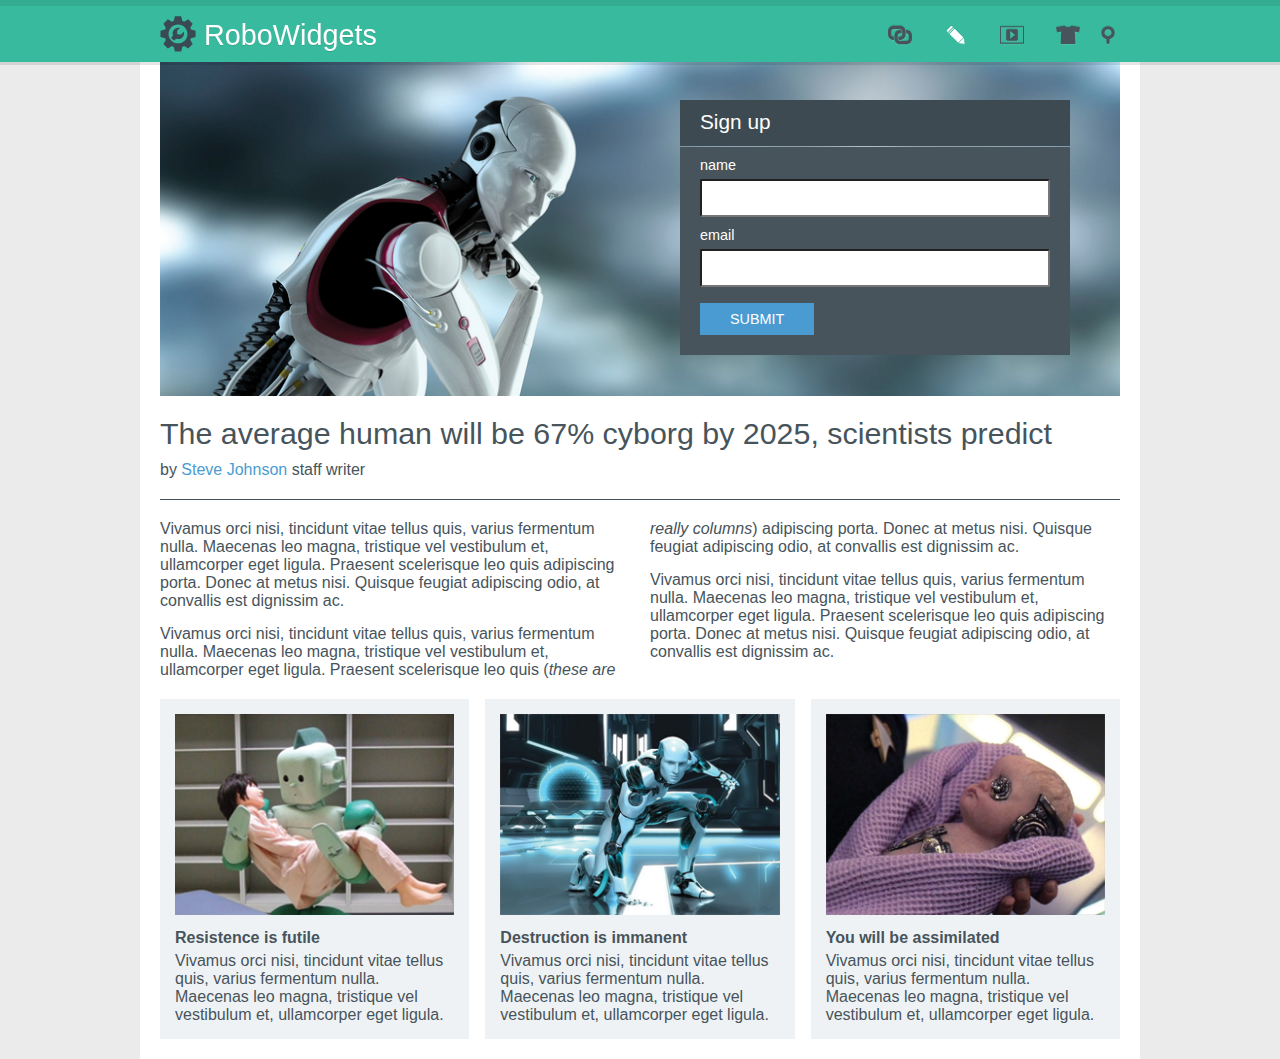
<file: index.html>
<!DOCTYPE HTML>
<html lang="en">
<head>

    <!-- meta -->
    <meta charset="UTF-8">
    <meta name="viewport" content="width=device-width">

    <link rel="shortcut icon" href="img/logo.png" type="image/x-icon" />
    <title>RoboWidgets</title>
    <meta name="description" content="Exquisite desserts for your special occassion.">

    <!-- fonts -->
    <link rel="stylesheet" href="robo-icons/styles.css">

    <!-- stylesheets -->
    <link rel="stylesheet" href="styles.css">

</head>
<body>

<header class="page-header-block group">

    <div class="sticky-block">
        <div class="page-wrap">

            <div class="brand-block">
                <a href="#home" title="Home">
                    <img class="logo" src="img/robologo.svg" />
                    <span class="title"><strong>Robo</strong>Widgets</span>
                </a>
            </div>

            <nav class="nav-block">
                <a class="icon-hamburger compact-icon" href="#nav" title="Navigation"><span>Navigation</span></a>

                <div class="body">
                    <a class="icon-links" href="#links" title="Links"><span>Links</span></a>
                    <a class="icon-blog active" href="#blog" title="Blog"><span>Blog</span></a>
                    <a class="icon-vids" href="#vids" title="Vids"><span>Vids</span></a>
                    <a class="icon-shirt" href="#shirts" title="Shirts"><span>Shirts</span></a>
                </div>
            </nav>

            <div class="search-block">
                <a class="icon-search" href="#search" title="Search"><span>Search</span></a>
            </div>

        </div>
    </div>

    <div class="page-wrap">

        <form class="signup-block" action="" method="post">
            <header>
                <h1>Sign up</h1>
            </header>

            <div class="body">
                <div class="name">
                    <label>name</label><input type="text" />
                </div>

                <div class="email">
                    <label>email</label><input type="text" />
                </div>

                <button type="submit">Submit</button>
            </div>

        </form>

    </div>

</header>

<main class="page-content-block page-wrap">

    <article class="main-article-block">

        <header class="header-block">
            <div class="img-wrap">
                <img src="img/hdrimg.png" />
            </div>
            <h1>The average human will be 67% cyborg by 2025, scientists predict</h1>
            <div class="by">by <a href="#author">Steve Johnson</a> staff writer</div>
        </header>

        <div class="content">

            <p>Vivamus orci nisi, tincidunt vitae tellus quis, varius fermentum nulla. Maecenas leo magna, tristique vel vestibulum et, ullamcorper eget ligula. Praesent scelerisque leo quis adipiscing porta. Donec at metus nisi. Quisque feugiat adipiscing odio, at convallis est dignissim ac.</p>

            <p>Vivamus orci nisi, tincidunt vitae tellus quis, varius fermentum nulla. Maecenas leo magna, tristique vel vestibulum et, ullamcorper eget ligula. Praesent scelerisque leo quis (<em>these are really columns</em>) adipiscing porta. Donec at metus nisi. Quisque feugiat adipiscing odio, at convallis est dignissim ac.</p>

            <p>Vivamus orci nisi, tincidunt vitae tellus quis, varius fermentum nulla. Maecenas leo magna, tristique vel vestibulum et, ullamcorper eget ligula. Praesent scelerisque leo quis adipiscing porta. Donec at metus nisi. Quisque feugiat adipiscing odio, at convallis est dignissim ac.</p>

        </div>

    </article>

    <section class="recommended-articles-block group">
        <article>
            <img src="img/story1img.png" />
            <h1>Resistence is futile</h1>
            <p class="abstract">Vivamus orci nisi, tincidunt vitae tellus quis, varius fermentum nulla. Maecenas leo magna, tristique vel vestibulum et, ullamcorper eget ligula.</p>
        </article>

        <article>
            <img src="img/story2img.png" />
            <h1>Destruction is immanent</h1>
            <p class="abstract">Vivamus orci nisi, tincidunt vitae tellus quis, varius fermentum nulla. Maecenas leo magna, tristique vel vestibulum et, ullamcorper eget ligula.</p>
        </article>

        <article>
            <img src="img/story3img.png" />
            <h1>You will be assimilated</h1>
            <p class="abstract">Vivamus orci nisi, tincidunt vitae tellus quis, varius fermentum nulla. Maecenas leo magna, tristique vel vestibulum et, ullamcorper eget ligula.</p>
        </article>
    </section>

</main>


<!-- scripts -->
<script type="text/javascript" src="http://code.jquery.com/jquery-1.11.0.min.js"></script>
<script type="text/javascript">
$(function () {
    $(document).on('click', '.nav-block .compact-icon, .nav-block.active .body', function (e) {
        e.preventDefault();
        $(this).closest('.nav-block').toggleClass('active');
    });
});
</script>


</body>
</html>
</file>
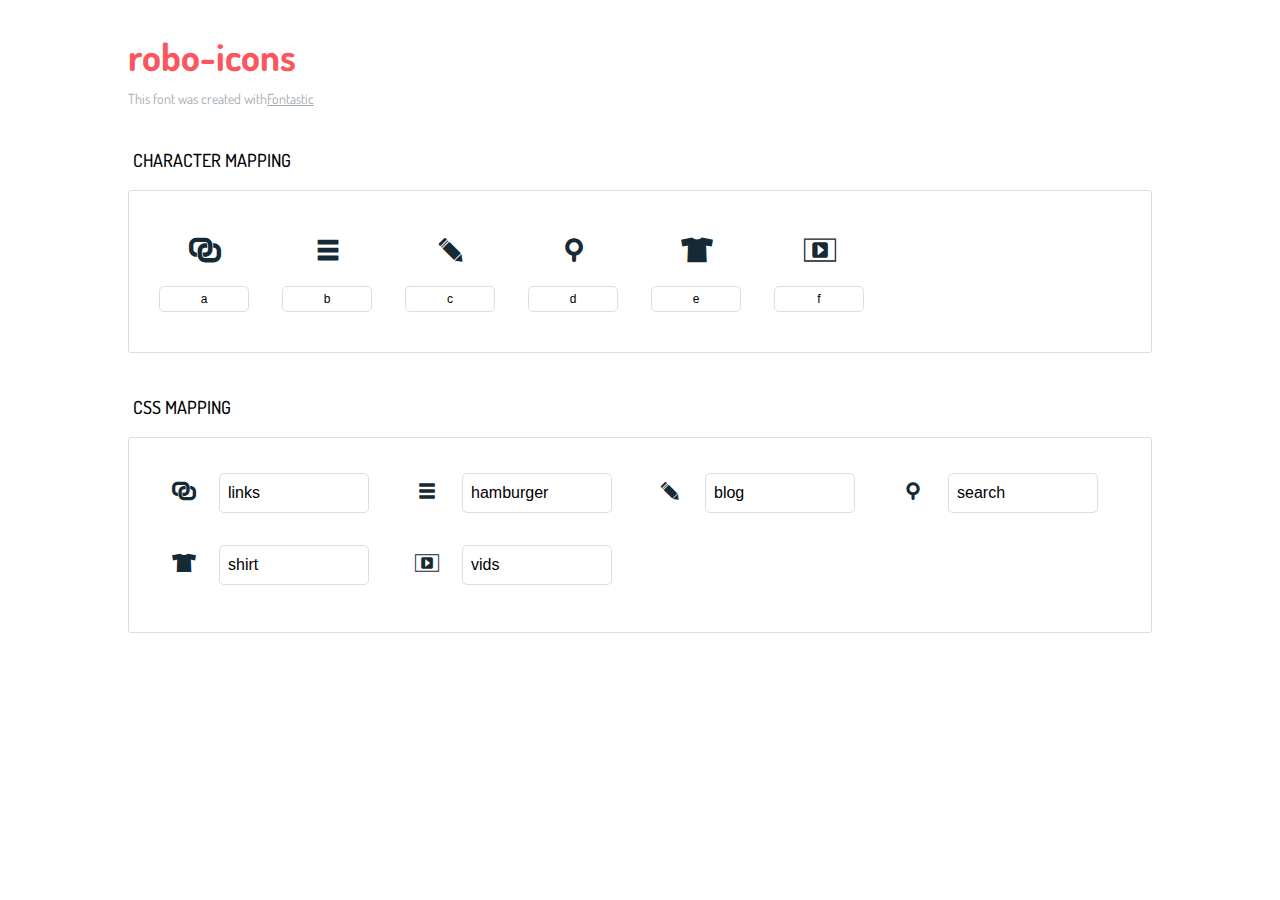
<file: robo-icons/icons-reference.html>
<!DOCTYPE html>
<html lang="en">
  <head>
    <meta charset="utf-8">
    <meta http-equiv="X-UA-Compatible" content="IE=edge,chrome=1">
    <meta name="viewport" content="width=device-width,initial-scale=1">
    <title>Font Reference - robo-icons</title>
    <link href="http://fonts.googleapis.com/css?family=Dosis:400,500,700" rel="stylesheet" type="text/css">
    <link rel="stylesheet" href="styles.css">
    <style type="text/css">
      html,body,div,span,applet,object,iframe,h1,h2,h3,h4,h5,h6,p,blockquote,pre,a,abbr,acronym,address,big,cite,code,del,dfn,em,img,ins,kbd,q,s,samp,small,strike,strong,sub,sup,tt,var,dl,dt,dd,ol,ul,li,fieldset,form,label,legend,table,caption,tbody,tfoot,thead,tr,th,td{margin:0;padding:0;border:0;outline:0;font-weight:inherit;font-style:inherit;font-family:inherit;font-size:100%;vertical-align:baseline}
body{line-height:1;color:#000;background:#fff}
ol,ul{list-style:none}
table{border-collapse:separate;border-spacing:0;vertical-align:middle}
caption,th,td{text-align:left;font-weight:normal;vertical-align:middle}
a img{border:none}
*{-webkit-box-sizing:border-box;-moz-box-sizing:border-box;box-sizing:border-box}
body{font-family:'Dosis','Tahoma',sans-serif}
.container{margin:15px auto;width:80%}
h1{margin:40px 0 20px;font-weight:700;font-size:38px;line-height:32px;color:#fb565e}
h2{font-size:18px;padding:0 0 21px 5px;margin:45px 0 0 0;text-transform:uppercase;font-weight:500}
.small{font-size:14px;color:#a5adb4;}
.small a{color:#a5adb4;}
.small a:hover{color:#fb565e}
.glyphs.character-mapping{margin:0 0 20px 0;padding:20px 0 20px 30px;color:rgba(0,0,0,0.5);border:1px solid #d8e0e5;-webkit-border-radius:3px;border-radius:3px;}
.glyphs.character-mapping li{margin:0 30px 20px 0;display:inline-block;width:90px}
.glyphs.character-mapping .icon{margin:10px 0 10px 15px;padding:15px;position:relative;width:55px;height:55px;color:#162a36 !important;overflow:hidden;-webkit-border-radius:3px;border-radius:3px;font-size:32px;}
.glyphs.character-mapping .icon svg{fill:#000}
.glyphs.character-mapping input{margin:0;padding:5px 0;line-height:12px;font-size:12px;display:block;width:100%;border:1px solid #d8e0e5;-webkit-border-radius:5px;border-radius:5px;text-align:center;outline:0;}
.glyphs.character-mapping input:focus{border:1px solid #fbde4a;-webkit-box-shadow:inset 0 0 3px #fbde4a;box-shadow:inset 0 0 3px #fbde4a}
.glyphs.character-mapping input:hover{-webkit-box-shadow:inset 0 0 3px #fbde4a;box-shadow:inset 0 0 3px #fbde4a}
.glyphs.css-mapping{margin:0 0 60px 0;padding:30px 0 20px 30px;color:rgba(0,0,0,0.5);border:1px solid #d8e0e5;-webkit-border-radius:3px;border-radius:3px;}
.glyphs.css-mapping li{margin:0 30px 20px 0;padding:0;display:inline-block;overflow:hidden}
.glyphs.css-mapping .icon{margin:0;margin-right:10px;padding:13px;height:50px;width:50px;color:#162a36 !important;overflow:hidden;float:left;font-size:24px}
.glyphs.css-mapping input{margin:0;margin-top:5px;padding:8px;line-height:16px;font-size:16px;display:block;width:150px;height:40px;border:1px solid #d8e0e5;-webkit-border-radius:5px;border-radius:5px;background:#fff;outline:0;float:right;}
.glyphs.css-mapping input:focus{border:1px solid #fbde4a;-webkit-box-shadow:inset 0 0 3px #fbde4a;box-shadow:inset 0 0 3px #fbde4a}
.glyphs.css-mapping input:hover{-webkit-box-shadow:inset 0 0 3px #fbde4a;box-shadow:inset 0 0 3px #fbde4a}

      
    </style>
  </head>
  <body>
    <div class="container">
      <h1>robo-icons</h1>
      <p class="small">This font was created with<a href="http://fontastic.me/">Fontastic</a></p>
      <h2>Character mapping</h2>
      <ul class="glyphs character-mapping">
        <li>
          <div data-icon="a" class="icon"></div>
          <input type="text" readonly="readonly" value="a">
        </li>
        <li>
          <div data-icon="b" class="icon"></div>
          <input type="text" readonly="readonly" value="b">
        </li>
        <li>
          <div data-icon="c" class="icon"></div>
          <input type="text" readonly="readonly" value="c">
        </li>
        <li>
          <div data-icon="d" class="icon"></div>
          <input type="text" readonly="readonly" value="d">
        </li>
        <li>
          <div data-icon="e" class="icon"></div>
          <input type="text" readonly="readonly" value="e">
        </li>
        <li>
          <div data-icon="f" class="icon"></div>
          <input type="text" readonly="readonly" value="f">
        </li>
      </ul>
      <h2>CSS mapping</h2>
      <ul class="glyphs css-mapping">
        <li>
          <div class="icon icon-links"></div>
          <input type="text" readonly="readonly" value="links">
        </li>
        <li>
          <div class="icon icon-hamburger"></div>
          <input type="text" readonly="readonly" value="hamburger">
        </li>
        <li>
          <div class="icon icon-blog"></div>
          <input type="text" readonly="readonly" value="blog">
        </li>
        <li>
          <div class="icon icon-search"></div>
          <input type="text" readonly="readonly" value="search">
        </li>
        <li>
          <div class="icon icon-shirt"></div>
          <input type="text" readonly="readonly" value="shirt">
        </li>
        <li>
          <div class="icon icon-vids"></div>
          <input type="text" readonly="readonly" value="vids">
        </li>
      </ul>
    </div><script type="text/javascript">
(function() {
  var glyphs, _i, _len, _ref;

  _ref = document.getElementsByClassName('glyphs');
  for (_i = 0, _len = _ref.length; _i < _len; _i++) {
    glyphs = _ref[_i];
    glyphs.addEventListener('click', function(event) {
      if (event.target.tagName === 'INPUT') {
        return event.target.select();
      }
    });
  }

}).call(this);
</script>
  </body>
</html>
</file>
<file: robo-icons/styles.css>
@charset "UTF-8";

@font-face {
  font-family: "robo-icons";
  src:url("fonts/robo-icons.eot");
  src:url("fonts/robo-icons.eot?#iefix") format("embedded-opentype"),
    url("fonts/robo-icons.woff") format("woff"),
    url("fonts/robo-icons.ttf") format("truetype"),
    url("fonts/robo-icons.svg#robo-icons") format("svg");
  font-weight: normal;
  font-style: normal;

}

[data-icon]:before {
  font-family: "robo-icons" !important;
  content: attr(data-icon);
  font-style: normal !important;
  font-weight: normal !important;
  font-variant: normal !important;
  text-transform: none !important;
  speak: none;
  line-height: 1;
  -webkit-font-smoothing: antialiased;
  -moz-osx-font-smoothing: grayscale;
}

[class^="icon-"]:before,
[class*=" icon-"]:before {
  font-family: "robo-icons" !important;
  font-style: normal !important;
  font-weight: normal !important;
  font-variant: normal !important;
  text-transform: none !important;
  speak: none;
  line-height: 1;
  -webkit-font-smoothing: antialiased;
  -moz-osx-font-smoothing: grayscale;
}

.icon-links:before {
  content: "a";
}
.icon-hamburger:before {
  content: "b";
}
.icon-blog:before {
  content: "c";
}
.icon-search:before {
  content: "d";
}
.icon-shirt:before {
  content: "e";
}
.icon-vids:before {
  content: "f";
}
</file>
<file: styles.css>
*, *:after, *:before {
    -webkit-box-sizing: border-box;
    -moz-box-sizing: border-box;
    box-sizing: border-box;
}

.group:after {
  content: "";
  display: table;
  clear: both;
}

p {
    margin: 15px 0 0;
}

p:first-child {
    margin-top: 0;
}

a {
    text-decoration: none;
}

body {
    font-size: 62.5%;
    font-size: 1.0rem;
    width: 100%;
    margin: 0;

   font-family: "HelveticaNeue-Light", "Helvetica Neue Light", "Helvetica Neue", Helvetica, Arial, "Lucida Grande", sans-serif;
   font-weight: 300;

   background-color: #EBEBEC;
}

body, a, input[type=text] {
   color: #47545B;
}

html {
    width: 100%;
}

.page-wrap {
    max-width: 1000px;
    margin: 0 auto;
    position: relative;
}


/* =PAGE HEADER BLOCK */

.page-header-block .sticky-block {
    background-color: #38BA9E;
    border-top: 6px solid #33AC92;
    width: 100%;
    padding: 10px 0px;
    position: fixed;
    z-index: 20;
    left: 0;
    right: 0;
    box-shadow: 0 3px 0 0 rgba(0, 0, 0, 0.1);
    font-size: 1.8rem;
}

.page-header-block .sticky-block .page-wrap {
    padding: 0 20px;
}

.brand-block .logo {
    height: 36px;
    width: 36px;
    vertical-align: bottom;
}

.brand-block .title {
    color: #FFFFFF;
    text-shadow: 0 1px 0 rgba(0, 0, 0, 0.1);
}

[class^="icon-"] span {
    display: none;
}

.nav-block a,
.icon-search {
    text-decoration: none;
    font-size: 1.5rem;
    margin-left: 24px;
    text-shadow: 0 1px 0 rgba(255, 255, 255, 0.1), 0 -1px 0 rgba(0, 0, 0, 0.1);
}

.page-header-block .sticky-block [class^=icon-]:hover,
.page-header-block .sticky-block [class^=icon-].active {
    transition: color 200ms;
    color: #FFFFFF;
}

.page-header-block .sticky-block [class^=icon-] {
    transition: color 200ms;
}

.brand-block,
.nav-block,
.search-block {
    display: inline-block;
}

.nav-block,
.search-block {
    vertical-align: middle;
    padding-top: 5px;
}

.nav-block .compact-icon {
    display: none;
}

.search-block {
    position: absolute;
    right: 20px;
}

.nav-block {
    position: absolute;
    right: 60px;
}


/* =SIGNUP BLOCK */

.signup-block {
    min-width: 390px;
    color: white;
    position: absolute;
    z-index: 10;
    right: 7%;
    top: 0;
    margin-top: 10%;
}

.signup-block .body {
    padding: 0 20px 20px;
    background-color: #47545B;
    margin-top: 1px;
}

.signup-block h1 {
    font-size: 1.3rem;
    font-weight: 500;
    background-color: #3D4A51;
    margin: 0;
    padding: 10px 20px;
    height: 46px;
}

.signup-block .name,
.signup-block .email {
    padding: 10px 0 0;
    max-width: 350px;
}

.signup-block label {
    font-size: 0.9rem;
    display: block;
    height: 17px;
}

.signup-block input {
    width: 100%;
    height: 38px;
    font-size: 1.3rem;
    padding: 3px;
    margin-top: 5px;
    color: #47545B;
    font-weight: normal;
    border-radius: 2px;
}

.signup-block input:focus {
    outline: none;
}

.signup-block button {
    background-color: #499BD2;
    color: white;
    border: none;
    padding: 7px 30px;
    font-size: 0.9rem;
    text-transform: uppercase;
    margin-top: 16px;
    margin-left: 0;
    cursor: pointer;
    height: 32px;
}


/* =PAGE CONTENT BLOCK */

.page-content-block {
    padding: 0 20px 20px;
    background-color: white;
    padding-top: 53px;
}

.main-article-block a {
    text-decoration: none;
    color: #499BD2;
}

.main-article-block .header-block {
    border-bottom: 1px solid #47545B;
    padding-bottom: 20px;
}

.main-article-block .header-block img {
    width: 100%;
    height: auto;
}

.main-article-block .header-block .img-wrap {
    width: 100%;
    height: 0;
    padding-bottom: 35.7%;
    overflow: hidden;
}

.main-article-block .header-block h1 {
    font-size: 1.9rem;
    font-weight: normal;
    margin: 20px 0 10px 0;
}

.main-article-block .header-block .by {
    font-size: 1.0rem;
}

.main-article-block .content {
   -moz-column-count: 2;
   -webkit-column-count: 2;
   -ms-column-count: 2;
   column-count: 2;

   -moz-column-gap: 20px;
   -webkit-column-gap: 20px;
   -ms-column-gap: 20px;
   column-gap: 20px;

   padding-top: 20px;
}


/* =RECOMMENDED ARTICLES BLOCK */

.recommended-articles-block {
    padding-top: 20px;

   -moz-column-count: 3;
   -webkit-column-count: 3;
   -ms-column-count: 3;
   column-count: 3;
}

.recommended-articles-block article {
    background-color: #EFF2F5;
    padding: 15px;
    width: 100%;
}

.recommended-articles-block h1 {
    font-size: 1.0rem;
    margin: 10px 0 5px;
}

.recommended-articles-block p {
    margin: 0;
}

.recommended-articles-block img {
    width: 100%;
    height: auto;
}

/******************/
/* =MEDIA QUERIES */
/******************/

@media (max-width: 900px) {

    /* SIGN UP */
    .signup-block {
        margin-top: 63px;
        right: 20px;
    }

    .main-article-block .header-block img {
        height: 100%;
        width: auto;
    }

    .main-article-block .header-block .img-wrap {
        height: 265px;
        padding: 0;
        max-width: 100%;
    }

    .main-article-block .content {
        -moz-column-count: 1;
        -webkit-column-count: 1;
        -ms-column-count: 1;
        column-count: 1;
    }
}

@media (max-width: 750px) {

    /* =IMG WRAP */
    .main-article-block .header-block img {
        display: block;
        float: right;
    }

    .recommended-articles-block {
        padding-top: 20px;

       -moz-column-count: 1;
       -webkit-column-count: 1;
       -ms-column-count: 1;
       column-count: 1;
    }

    .recommended-articles-block article {
        width: 49%;
        float: left;
        margin-left: 2%;
        margin-top: 2%;
    }

    .recommended-articles-block article:nth-child(odd) {
        margin-left: 0;
    }

    .recommended-articles-block article:last-child:nth-child(odd) {
        width: 100%;
    }

    .recommended-articles-block article:last-child:nth-child(odd) img {
        width: 47%;
        float: left;
    }

    .recommended-articles-block article:last-child:nth-child(odd) h1,
    .recommended-articles-block article:last-child:nth-child(odd) .abstract {
        width: 47%;
        float: right;
    }
}

@media (max-width: 650px) {
    .signup-block {
        margin-top: 200px;
        right: 18%;
    }

    .main-article-block .header-block img {
        float: none;
    }

    .main-article-block .header-block h1 {
        padding-top: 150px;
    }

    /* =NAV BLOCK */
    .nav-block {
        right: 16px;
    }

    .search-block {
        right: 56px;
    }

    .nav-block .compact-icon {
        display: inline-block;
    }

    .nav-block.active .body {
        visibility: visible;
        opacity: 1;
        transition-property: visibility, opacity;
        transition-duration: 200ms;
    }

    .nav-block .body {
        opacity: 0;
        visibility: hidden;
        transition-property: opacity, visibility;
        transition-duration: 200ms;

        background-color: #30A288;
        position: absolute;
        z-index: 30;
        right: -16px;
        padding: 17px;
        text-align: center;
    }

    .nav-block .body:before {
        content: "";
        position: absolute;
        top: -10px;
        left: 19px;
        border-bottom: 10px solid black;
        border-bottom-color: #30A288;
        border-left: 10px solid transparent;
        border-right: 10px solid transparent;
    }

    .nav-block .body a {
        display: block;
        margin-left: 0;
        margin-top: 15px;
    }

    /* =PAGE HEADER BLOCK */
    .page-content-block.page-wrap {
        padding: 0;
    }

    .main-article-block {
        padding: 0 10px;
    }

    .signup-block {
        margin-top: 202px;
        width: 100%;
        right: 0;
    }

    .main-article-block .header-block img {
        width: 100%;
        height: auto;
    }

    .main-article-block .header-block .img-wrap {
        /* brute force override the padding on main article block */
        position: absolute;
        left: 0;
        top: 41px;
    }

    .main-article-block .header-block h1 {
        padding-top: 460px;
    }
}

@media (max-width: 400px) {

    /* =BRAND BLOCK */
    .brand-block {
        font-size: 1.3rem;
    }

    .brand-block .logo {
        height: 30px;
        width: 30px;
    }

    .signup-block {
        width: 100%;
        min-width: 100%;
        margin-top: 140px;
    }

    .main-article-block .header-block .img-wrap {
        width: 100%;
    }

    .main-article-block .header-block img {
        width: 100%;
    }

    .recommended-articles-block article {
        width: 100%;
        float: none;
        margin: 16px 0 0;
    }

    .recommended-articles-block article:last-child:nth-child(odd) img,
    .recommended-articles-block article:last-child:nth-child(odd) h1,
    .recommended-articles-block article:last-child:nth-child(odd) .abstract {
        width: 100%;
        float: none;
    }

    .page-header-block .sticky-block {
        position: relative;
    }

    .main-article-block .header-block .img-wrap {
        position: absolute;
        left: 0;
        top: -20px;
    }

    .main-article-block .header-block h1 {
        padding-top: 390px;
    }
}

@media (max-width: 380px) {
    .main-article-block .header-block .img-wrap {
        height: 140px;
        width: 100%;
    }

    .main-article-block .header-block img {
        height: 100%;
        width: auto;
    }
}
</file>
